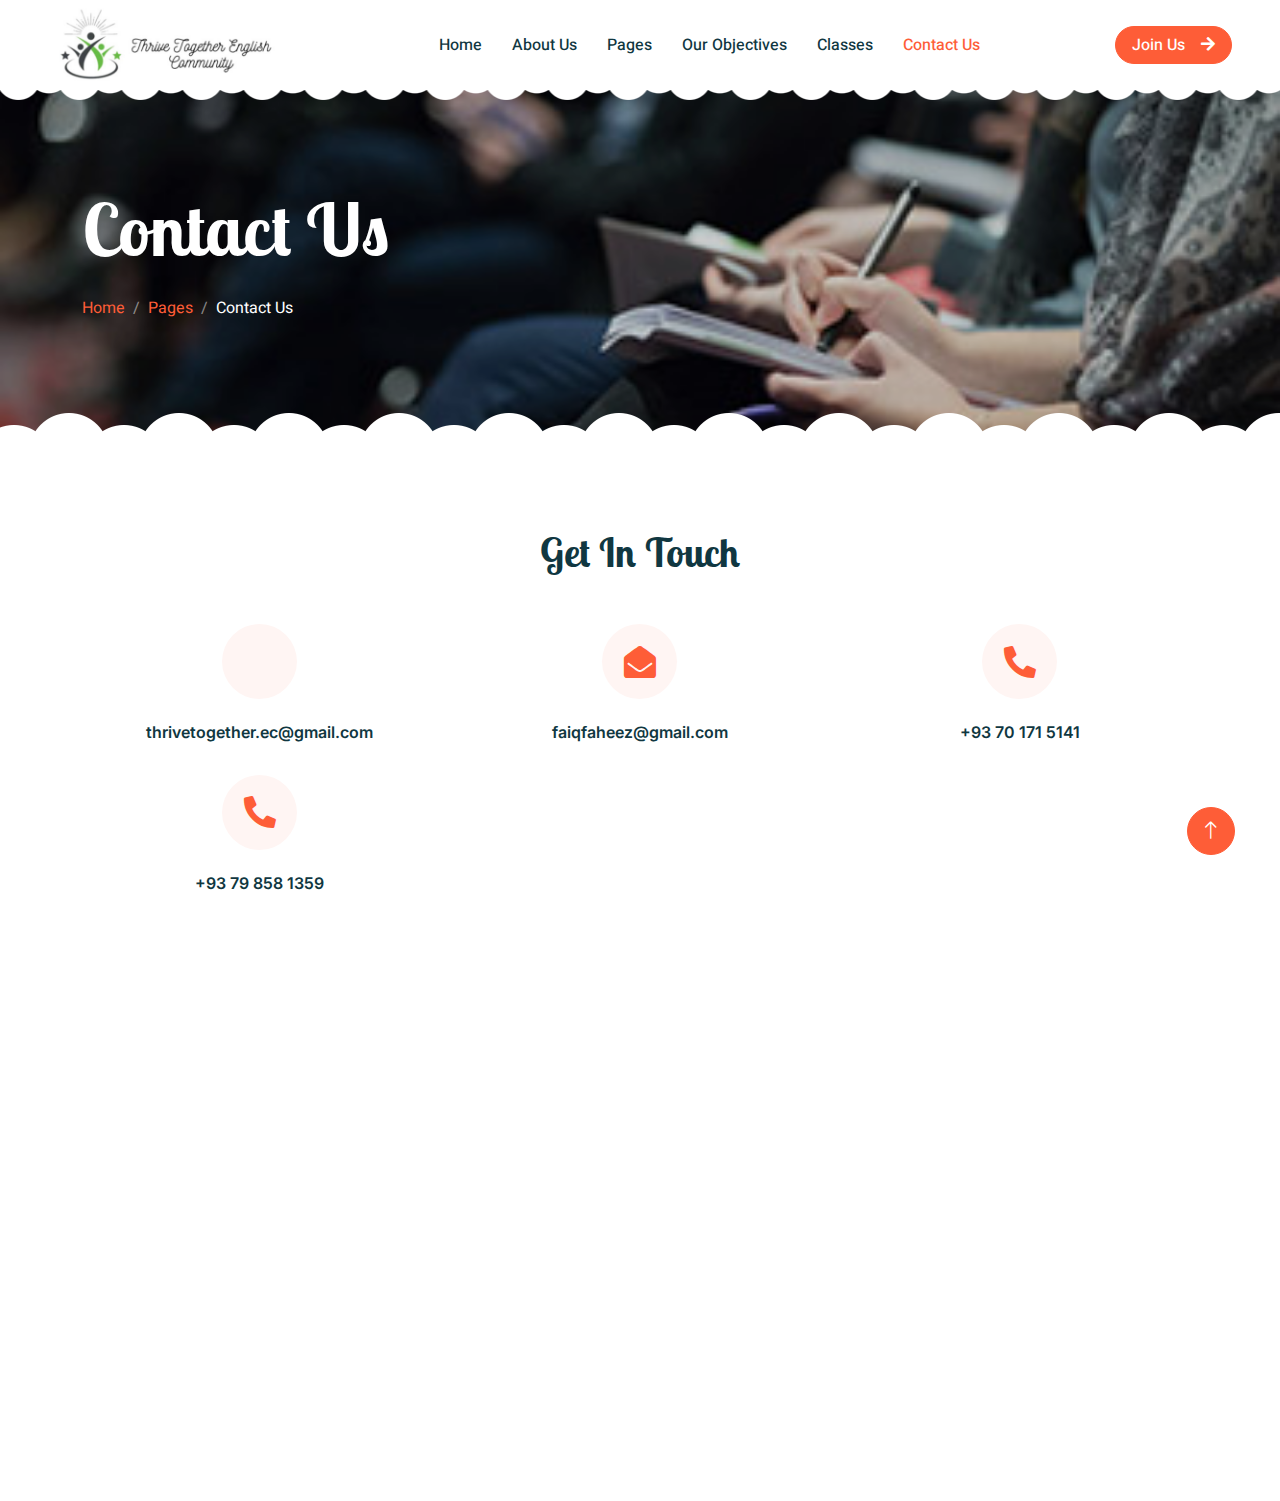
<file: contact.html>
<!DOCTYPE html>
<html lang="en">

<head>
    <meta charset="utf-8">
    <title>TTEC -- Contact Us</title>
    <meta content="width=device-width, initial-scale=1.0" name="viewport">
    <meta content="" name="keywords">
    <meta content="" name="description">

    <!-- Favicon -->
    <link href="img/Thrive Together English Community.jpg" rel="icon">

    <!-- Google Web Fonts -->
    <link rel="preconnect" href="https://fonts.googleapis.com">
    <link rel="preconnect" href="https://fonts.gstatic.com" crossorigin>
    <link href="https://fonts.googleapis.com/css2?family=Heebo:wght@400;500;600&family=Inter:wght@600&family=Lobster+Two:wght@700&display=swap" rel="stylesheet">
    
    <!-- Icon Font Stylesheet -->
    <link href="https://cdnjs.cloudflare.com/ajax/libs/font-awesome/5.10.0/css/all.min.css" rel="stylesheet">
    <link href="https://cdn.jsdelivr.net/npm/bootstrap-icons@1.4.1/font/bootstrap-icons.css" rel="stylesheet">

    <!-- Libraries Stylesheet -->
    <link href="lib/animate/animate.min.css" rel="stylesheet">
    <link href="lib/owlcarousel/assets/owl.carousel.min.css" rel="stylesheet">

    <!-- Customized Bootstrap Stylesheet -->
    <link href="css/bootstrap.min.css" rel="stylesheet">

    <!-- Template Stylesheet -->
    <link href="css/style.css" rel="stylesheet">
</head>

<body>
    <div class="container-xxl bg-white p-0">
        <!-- Spinner Start -->
        <div id="spinner" class="show bg-white position-fixed translate-middle w-100 vh-100 top-50 start-50 d-flex align-items-center justify-content-center">
            <div class="spinner-border text-primary" style="width: 3rem; height: 3rem;" role="status">
                <span class="sr-only">Loading...</span>
            </div>
        </div>
        <!-- Spinner End -->


        <!-- Navbar Start -->
        <nav class="navbar navbar-expand-lg bg-white navbar-light sticky-top px-4 px-lg-5 py-lg-0">
            <a href="index.html" class="navbar-brand">
                <img src="img/Thrive Together English Community.jpg" width="240px" height="80px">
            </a>
            <button type="button" class="navbar-toggler" data-bs-toggle="collapse" data-bs-target="#navbarCollapse">
                <span class="navbar-toggler-icon"></span>
            </button>
            <div class="collapse navbar-collapse" id="navbarCollapse">
                <div class="navbar-nav mx-auto">
                    <a href="index.html" class="nav-item nav-link">Home</a>
                    <a href="about.html" class="nav-item nav-link">About Us</a>
                    <a href="Pages.html" class="nav-item nav-link">Pages</a>
                    <a href="facility.html" class="nav-item nav-link">Our Objectives</a>
                    <a href="classes.html" class="nav-item nav-link">Classes</a>
                    <a href="contact.html" class="nav-item nav-link active">Contact Us</a>
                </div>
                <a href="https://forms.gle/kyypjJGjcjsv6nLh7" class="btn btn-primary rounded-pill px-3 d-none d-lg-block">Join Us<i class="fa fa-arrow-right ms-3"></i></a>
            </div>
        </nav>
        <!-- Navbar End -->


        <!-- Page Header End -->
        <div class="container-xxl py-5 page-header position-relative mb-5">
            <div class="container py-5">
                <h1 class="display-2 text-white animated slideInDown mb-4">Contact Us</h1>
                <nav aria-label="breadcrumb animated slideInDown">
                    <ol class="breadcrumb">
                        <li class="breadcrumb-item"><a href="#">Home</a></li>
                        <li class="breadcrumb-item"><a href="#">Pages</a></li>
                        <li class="breadcrumb-item text-white active" aria-current="page">Contact Us</li>
                    </ol>
                </nav>
            </div>
        </div>
        <!-- Page Header End -->


        <!-- Contact Start -->
        <div class="container-xxl py-5">
            <div class="container">
                <div class="text-center mx-auto mb-5 wow fadeInUp" data-wow-delay="0.1s" style="max-width: 600px;">
                    <h1 class="mb-3">Get In Touch</h1>
                    
                </div>
                <div class="row g-4 mb-5">
                    <div class="col-md-6 col-lg-4 text-center wow fadeInUp" data-wow-delay="0.1s">
                        <div class="bg-light rounded-circle d-inline-flex align-items-center justify-content-center mb-4" style="width: 75px; height: 75px;">
                            <i class="fa fa-envelope-marker-alt fa-2x text-primary"></i>
                        </div>
                        <h6>thrivetogether.ec@gmail.com</h6>
                    </div>
                    <div class="col-md-6 col-lg-4 text-center wow fadeInUp" data-wow-delay="0.3s">
                        <div class="bg-light rounded-circle d-inline-flex align-items-center justify-content-center mb-4" style="width: 75px; height: 75px;">
                            <i class="fa fa-envelope-open fa-2x text-primary"></i>
                        </div>
                        <h6>faiqfaheez@gmail.com</h6>
                    </div>
                    <div class="col-md-6 col-lg-4 text-center wow fadeInUp" data-wow-delay="0.5s">
                        <div class="bg-light rounded-circle d-inline-flex align-items-center justify-content-center mb-4" style="width: 75px; height: 75px;">
                            <i class="fa fa-phone-alt fa-2x text-primary"></i>
                        </div>
                        <h6>+93 70 171 5141</h6>
                    </div>
                    <div class="col-md-6 col-lg-4 text-center wow fadeInUp" data-wow-delay="0.5s">
                        <div class="bg-light rounded-circle d-inline-flex align-items-center justify-content-center mb-4" style="width: 75px; height: 75px;">
                            <i class="fa fa-phone-alt fa-2x text-primary"></i>
                        </div>
                        <h6>+93 79 858 1359</h6>
                    </div>
                </div>
            </div>    
        </div>


        <!-- Footer Start -->
        <div class="container-fluid bg-dark text-white-50 footer pt-5 mt-5 wow fadeIn" data-wow-delay="0.1s">
            <div class="container py-5">
                <div class="row g-5">
                    <div class="col-lg-3 col-md-6">
                        <h3 class="text-white mb-4">Get In Touch</h3>
                        <p class="mb-2"><i class="fa fa-phone-alt me-3"></i>+93 79 858 1359</p>
                        <p class="mb-2"><i class="fa fa-phone-alt me-3"></i>+93 70 171 5141</p>
                        <p class="mb-2"><i class="fa fa-envelope me-3"></i>faiqfaheez@gmail.com</p>
                        <p class="mb-2"><i class="fa fa-envelope me-3"></i>thrivetogether.ec@gmail.com</p>
                        <div class="d-flex pt-2">
                            <a class="btn btn-outline-light btn-social" href=""><i class="fab fa-instagram"></i></a>
                            <a class="btn btn-outline-light btn-social" href=""><i class="fab fa-whatsapp"></i></a>
                            <a class="btn btn-outline-light btn-social" href="https://www.facebook.com/profile.php?id=61555067455308"><i class="fab fa-facebook-f"></i></a>
                        </div>
                    </div>
                    
                    <div class="col-lg-3 col-md-6">
                        <h1 class="display-5 text-white animated slideInDown mb+1">We will be waiting for you at TTEC</h1>
                    </div>
                    
                </div>
            </div>
            <div class="container">
                <div class="copyright">
                    <div class="row">
                        <div class="col-md-6 text-center text-md-start mb-3 mb-md-0">
                            &copy; <a class="border-bottom" href="https://www.facebook.com/profile.php?id=61555067455308">TTEC</a>, All Right Reserved. 
							
							<!--/*** This template is free as long as you keep the footer author’s credit link/attribution link/backlink. If you'd like to use the template without the footer author’s credit link/attribution link/backlink, you can purchase the Credit Removal License from "https://htmlcodex.com/credit-removal". Thank you for your support. ***/-->
							Designed By <a class="border-bottom" href="https://www.facebook.com/ahmad.yama.319/">Ahmad Yama Mohammad</a>
                        </div>
                    </div>
                </div>
            </div>
        </div>
        <!-- Footer End -->


        <!-- Back to Top -->
        <a href="#" class="btn btn-lg btn-primary btn-lg-square back-to-top"><i class="bi bi-arrow-up"></i></a>
    </div>

    <!-- JavaScript Libraries -->
    <script src="https://code.jquery.com/jquery-3.4.1.min.js"></script>
    <script src="https://cdn.jsdelivr.net/npm/bootstrap@5.0.0/dist/js/bootstrap.bundle.min.js"></script>
    <script src="lib/wow/wow.min.js"></script>
    <script src="lib/easing/easing.min.js"></script>
    <script src="lib/waypoints/waypoints.min.js"></script>
    <script src="lib/owlcarousel/owl.carousel.min.js"></script>

    <!-- Template Javascript -->
    <script src="js/main.js"></script>
</body>

</html>
</file>
<file: css/style.css>
/********** Template CSS **********/
:root {
    --primary: #FE5D37;
    --light: #FFF5F3;
    --dark: #103741;
}

.back-to-top {
    position: fixed;
    display: none;
    right: 45px;
    bottom: 45px;
    z-index: 99;
}


/*** Spinner ***/
#spinner {
    opacity: 0;
    visibility: hidden;
    transition: opacity .5s ease-out, visibility 0s linear .5s;
    z-index: 99999;
}

#spinner.show {
    transition: opacity .5s ease-out, visibility 0s linear 0s;
    visibility: visible;
    opacity: 1;
}


/*** Button ***/
.btn {
    font-weight: 500;
    transition: .5s;
}

.btn.btn-primary {
    color: #FFFFFF;
}

.btn-square {
    width: 38px;
    height: 38px;
}

.btn-sm-square {
    width: 32px;
    height: 32px;
}

.btn-lg-square {
    width: 48px;
    height: 48px;
}

.btn-square,
.btn-sm-square,
.btn-lg-square {
    padding: 0;
    display: flex;
    align-items: center;
    justify-content: center;
    font-weight: normal;
    border-radius: 50px;
}


/*** Heading ***/
h1,
h2,
h3,
h4,
.h1,
.h2,
.h3,
.h4,
.display-1,
.display-2,
.display-3,
.display-4,
.display-5,
.display-6 {
    font-family: 'Lobster Two', cursive;
    font-weight: 700;
}

h5,
h6,
.h5,
.h6 {
    font-weight: 600;
}

.font-secondary {
    font-family: 'Lobster Two', cursive;
}


/*** Navbar ***/
.navbar .navbar-nav .nav-link {
    padding: 30px 15px;
    color: var(--dark);
    font-weight: 500;
    outline: none;
}

.navbar .navbar-nav .nav-link:hover,
.navbar .navbar-nav .nav-link.active {
    color: var(--primary);
}

.navbar.sticky-top {
    top: -100px;
    transition: .5s;
}

.navbar .dropdown-toggle::after {
    border: none;
    content: "\f107";
    font-family: "Font Awesome 5 Free";
    font-weight: 900;
    vertical-align: middle;
    margin-left: 5px;
    transition: .5s;
}

.navbar .dropdown-toggle[aria-expanded=true]::after {
    transform: rotate(-180deg);
}

@media (max-width: 991.98px) {
    .navbar .navbar-nav .nav-link  {
        margin-right: 0;
        padding: 10px 0;
    }

    .navbar .navbar-nav {
        margin-top: 15px;
        border-top: 1px solid #EEEEEE;
    }
}

@media (min-width: 992px) {
    .navbar .nav-item .dropdown-menu {
        display: block;
        top: calc(100% - 15px);
        margin-top: 0;
        opacity: 0;
        visibility: hidden;
        transition: .5s;
        
    }

    .navbar .nav-item:hover .dropdown-menu {
        top: 100%;
        visibility: visible;
        transition: .5s;
        opacity: 1;
    }
}


/*** Header ***/
.header-carousel::before,
.header-carousel::after,
.page-header::before,
.page-header::after {
    position: absolute;
    content: "";
    width: 100%;
    height: 10px;
    top: 0;
    left: 0;
    background: url(../img/bg-header-top.png) center center repeat-x;
    z-index: 1;
}

.header-carousel::after,
.page-header::after {
    height: 19px;
    top: auto;
    bottom: 0;
    background: url(../img/bg-header-bottom.png) center center repeat-x;
}

@media (max-width: 768px) {
    .header-carousel .owl-carousel-item {
        position: relative;
        min-height: 500px;
    }
    
    .header-carousel .owl-carousel-item img {
        position: absolute;
        width: 100%;
        height: 100%;
        object-fit: cover;
    }

    .header-carousel .owl-carousel-item p {
        font-size: 16px !important;
        font-weight: 400 !important;
    }

    .header-carousel .owl-carousel-item h1 {
        font-size: 30px;
        font-weight: 600;
    }
}

.header-carousel .owl-nav {
    position: absolute;
    top: 50%;
    right: 8%;
    transform: translateY(-50%);
    display: flex;
    flex-direction: column;
}

.header-carousel .owl-nav .owl-prev,
.header-carousel .owl-nav .owl-next {
    margin: 7px 0;
    width: 45px;
    height: 45px;
    display: flex;
    align-items: center;
    justify-content: center;
    color: #FFFFFF;
    background: transparent;
    border: 1px solid #FFFFFF;
    border-radius: 45px;
    font-size: 22px;
    transition: .5s;
}

.header-carousel .owl-nav .owl-prev:hover,
.header-carousel .owl-nav .owl-next:hover {
    background: var(--primary);
    border-color: var(--primary);
}

.page-header {
    background: linear-gradient(rgba(0, 0, 0, .2), rgba(0, 0, 0, .2)), url(../img/carousel-1.jpg) center center no-repeat;
    background-size: cover;
}

.breadcrumb-item + .breadcrumb-item::before {
    color: rgba(255, 255, 255, .5);
}


/*** Facility ***/
.facility-item .facility-icon {
    position: relative;
    margin: 0 auto;
    width: 100px;
    height: 100px;
    border-radius: 100px;
    display: flex;
    align-items: center;
    justify-content: center;
}

.facility-item .facility-icon::before {
    position: absolute;
    content: "";
    width: 100%;
    height: 100%;
    top: 0;
    left: 0;
    background: rgba(255, 255, 255, .9);
    transition: .5s;
    z-index: 1;
}

.facility-item .facility-icon span {
    position: absolute;
    content: "";
    width: 15px;
    height: 30px;
    top: 0;
    left: 0;
    border-radius: 50%;
}

.facility-item .facility-icon span:last-child {
    left: auto;
    right: 0;
}

.facility-item .facility-icon i {
    position: relative;
    z-index: 2;
}

.facility-item .facility-text {
    position: relative;
    min-height: 250px;
    padding: 30px;
    border-radius: 100%;
    display: flex;
    text-align: center;
    justify-content: center;
    flex-direction: column;
}

.facility-item .facility-text::before {
    position: absolute;
    content: "";
    width: 100%;
    height: 100%;
    top: 0;
    left: 0;
    background: rgba(255, 255, 255, .9);
    transition: .5s;
    z-index: 1;
}

.facility-item .facility-text * {
    position: relative;
    z-index: 2;
}

.facility-item:hover .facility-icon::before,
.facility-item:hover .facility-text::before {
    background: transparent;
}

.facility-item * {
    transition: .5s;
}

.facility-item:hover * {
    color: #FFFFFF !important;
}


/*** About ***/
.about-img img {
    transition: .5s;
}

.about-img img:hover {
    background: var(--primary) !important;
}


/*** Classes ***/
.classes-item {
    transition: .5s;
}

.classes-item:hover {
    margin-top: -10px;
}


/*** Team ***/
.team-item .team-text {
    position: absolute;
    width: 250px;
    height: 250px;
    bottom: 0;
    right: 0;
    display: flex;
    align-items: center;
    justify-content: center;
    flex-direction: column;
    background: #FFFFFF;
    border: 17px solid var(--light);
    border-radius: 250px;
    transition: .5s;
}

.team-item:hover .team-text {
    border-color: var(--primary);
}


/*** Testimonial ***/
.testimonial-carousel {
    padding-left: 1.5rem;
    padding-right: 1.5rem;
}

@media (min-width: 576px) {
    .testimonial-carousel {
        padding-left: 4rem;
        padding-right: 4rem;
    }
}

.testimonial-carousel .testimonial-item .border {
    border: 1px dashed rgba(0, 185, 142, .3) !important;
}

.testimonial-carousel .owl-nav {
    position: absolute;
    width: 100%;
    height: 45px;
    top: 50%;
    left: 0;
    transform: translateY(-50%);
    display: flex;
    justify-content: space-between;
    z-index: 1;
}

.testimonial-carousel .owl-nav .owl-prev,
.testimonial-carousel .owl-nav .owl-next {
    position: relative;
    width: 45px;
    height: 45px;
    display: flex;
    align-items: center;
    justify-content: center;
    color: #FFFFFF;
    background: var(--primary);
    border-radius: 45px;
    font-size: 20px;
    transition: .5s;
}

.testimonial-carousel .owl-nav .owl-prev:hover,
.testimonial-carousel .owl-nav .owl-next:hover {
    background: var(--dark);
}


/*** Footer ***/
.footer .btn.btn-social {
    margin-right: 5px;
    width: 45px;
    height: 45px;
    display: flex;
    align-items: center;
    justify-content: center;
    color: #FFFFFF;
    border: 1px solid rgba(255,255,255,0.5);
    border-radius: 45px;
    transition: .3s;
}

.footer .btn.btn-social:hover {
    border-color: var(--primary);
    background: var(--primary);
}

.footer .btn.btn-link {
    display: block;
    margin-bottom: 5px;
    padding: 0;
    text-align: left;
    font-size: 16px;
    font-weight: normal;
    text-transform: capitalize;
    transition: .3s;
}

.footer .btn.btn-link::before {
    position: relative;
    content: "\f105";
    font-family: "Font Awesome 5 Free";
    font-weight: 900;
    margin-right: 10px;
}

.footer .btn.btn-link:hover {
    color: var(--primary) !important;
    letter-spacing: 1px;
    box-shadow: none;
}

.footer .form-control {
    border-color: rgba(255,255,255,0.5);
}

.footer .copyright {
    padding: 25px 0;
    font-size: 15px;
    border-top: 1px solid rgba(256, 256, 256, .1);
}

.footer .copyright a {
    color: #FFFFFF;
}

.footer .footer-menu a {
    margin-right: 15px;
    padding-right: 15px;
    border-right: 1px solid rgba(255, 255, 255, .1);
}

.footer .copyright a:hover,
.footer .footer-menu a:hover {
    color: var(--primary) !important;
}

.footer .footer-menu a:last-child {
    margin-right: 0;
    padding-right: 0;
    border-right: none;
}

/* Portfolio Carousel Styles */
.portfolio-carousel-container {
    max-width: 800px;
    margin: 0 auto;
    overflow: hidden;
}

.portfolio-nav {
    display: flex;
    justify-content: space-between;
    margin-bottom: 20px;
}

.portfolio-prev,
.portfolio-next {
    cursor: pointer;
    font-size: 24px;
    color: #555;
    transition: color 0.3s ease-in-out;
    text-shadow: 2px 2px 4px rgba(0, 0, 0, 0.2); /* Text shadow */
}

.portfolio-carousel {
    overflow: hidden;
    position: relative;
}

.portfolio-container {
    display: flex;
    transition: transform 0.5s ease-in-out;
}

.portfolio-item {
    min-width: 100%;
    position: relative;
    overflow: hidden;
    margin-right: 10px;
    border: 3px solid #fdfffd; /* Green border */
    border-radius: 10px;
    box-shadow: 0 4px 8px rgba(0, 0, 0, 0.1);
    transition: transform 0.3s ease-in-out, border-color 0.3s ease-in-out;
}

.portfolio-item:hover {
    transform: scale(1.05);
    border-color: rgb(0, 0, 0); /* Magenta border color on hover */
}

.portfolio-image {
    position: relative;
    overflow: hidden;
}

.portfolio-image img {
    width: 100%;
    border-radius: 10px;
    transition: transform 0.3s ease-in-out, opacity 0.3s ease-in-out;
}

.portfolio-item:hover .portfolio-image img {
    transform: scale(1.2);
    opacity: 0.8;
    background-color: rgba(255, 0, 0, 0.5); /* Red transparent background on hover */
    border-color: #000000; /* Magenta border color on hover */
}

.overlay {
    position: absolute;
    top: 50%;
    left: 50%;
    transform: translate(-50%, -50%);
    text-align: center;
    color: #FFD700; /* Gold text color */
    opacity: 0;
    transition: opacity 0.3s ease-in-out;
    text-shadow: 2px 2px 4px rgba(249, 246, 246, 0.2); /* Text shadow */
}

.portfolio-item:hover .overlay {
    opacity: 1;
}

.overlay h3 {
    font-size: 20px;
    margin-bottom: 10px;
    color: #000000; /* Deep Sky Blue heading color */
}

.overlay p {
    font-size: 14px;
    color: #000000; /* Lime Green paragraph color */
}

/* Owl Carousel Styles */
.owl-carousel {
    display: flex;
    flex-wrap: nowrap;
    align-items: center;
}

/* Navigation Arrows */
.portfolio-prev:hover,
.portfolio-next:hover {
    color: #FF6347; /* Tomato arrow color on hover */
}

/* Captions */
.portfolio-caption {
    text-align: center;
    margin-top: 10px;
    position: absolute;
    bottom: 0;
    left: 50%;
    transform: translateX(-50%);
    background-color: rgba(255, 165, 0, 0.7); /* Orange transparent background for caption */
    color: #000080; /* Navy text color */
    padding: 10px;
    text-align: center;
    display: none;
    text-shadow: 2px 2px 4px rgba(0, 0, 0, 0.2); /* Text shadow */
}

/* Zoom-in Effect on Hover */
.portfolio-item:hover {
    transform: scale(1.1);
    transition: transform 0.3s ease-in-out;
}

/* Display Loading Spinner when Loading Images */
.loading-spinner {
    position: absolute;
    top: 50%;
    left: 50%;
    transform: translate(-50%, -50%);
    display: none;
}

/* Responsive Adjustments */
@media screen and (max-width: 768px) {
    .portfolio-carousel-container {
        max-width: 90%;
    }

    .portfolio-item {
        min-width: 80%;
    }
}
</file>
